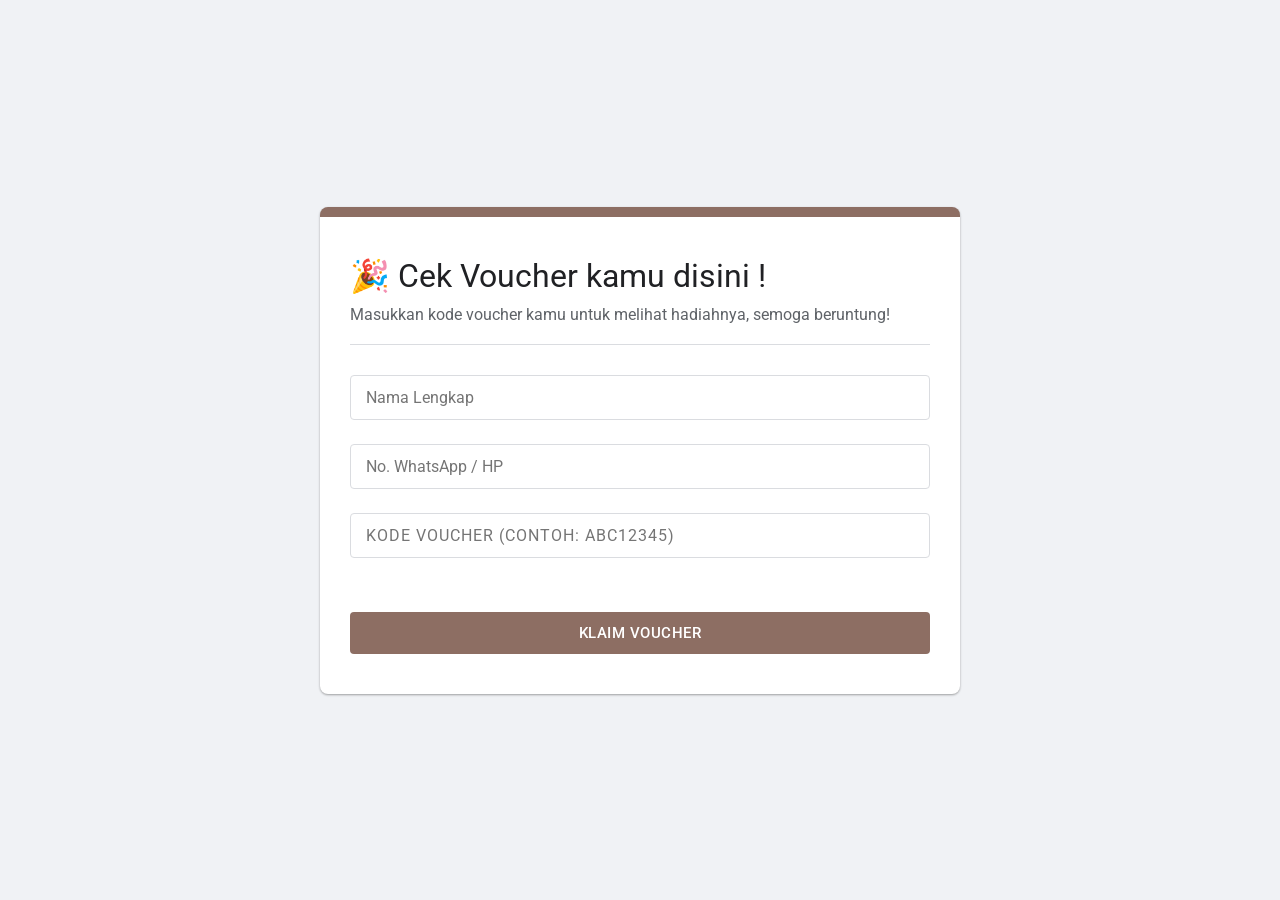
<file: index.html>
<!doctype html>
<html lang="id">
  <head>
    <meta charset="UTF-8" />
    <meta name="viewport" content="width=device-width, initial-scale=1.0" />
    <title>Voucher-kmds</title>
    <link rel="stylesheet" href="style.css" />
    <link
      href="https://fonts.googleapis.com/css2?family=Outfit:wght@300;400;600;700&display=swap"
      rel="stylesheet"
    />
  </head>
  <body>
    <div class="background-blobs">
      <div class="blob blob-1"></div>
      <div class="blob blob-2"></div>
      <div class="blob blob-3"></div>
    </div>

    <div class="container">
      <div class="card">
        <div id="entryView">
          <h1>🎉 Cek Voucher kamu disini !</h1>
          <p class="subtitle">
            Masukkan kode voucher kamu untuk melihat hadiahnya, semoga beruntung!
          </p>

          <div class="input-group">
            <input
              type="text"
              id="userName"
              placeholder="Nama Lengkap"
              class="input-field"
              autocomplete="name"
            />
            <input
              type="tel"
              id="userPhone"
              placeholder="No. WhatsApp / HP"
              class="input-field"
              autocomplete="tel"
            />
            <input
              type="text"
              id="voucherCode"
              placeholder="Kode Voucher (Contoh: ABC12345)"
              autocomplete="off"
            />
            <button id="checkBtn">KLAIM VOUCHER</button>
          </div>
        </div>
      </div>
    </div>


    <div id="customModal" class="modal hidden">
        <div class="modal-content">
            <div class="modal-icon" id="modalIcon">⚠️</div>
            <h2 id="modalTitle">Perhatian</h2>
            <p id="modalMessage">Pesan goes here</p>
            <button id="modalBtn">OK</button>
        </div>
    </div>


    <script src="data.js"></script>
    <script src="script.js"></script>
  </body>
</html>
</file>
<file: style.css>
@import url('https://fonts.googleapis.com/css2?family=Roboto:wght@400;500;700&display=swap');

:root {
  --primary-bg: #f0f2f5;
  --card-bg: #ffffff;
  --accent: #8D6E63;
  --accent-hover: #6D4C41;
  --text-main: #202124;
  --text-sec: #5f6368;
  --border: #dadce0;
  --error: #d93025;
  --success: #198754;
}

* {
  margin: 0;
  padding: 0;
  box-sizing: border-box;
  font-family: 'Roboto', sans-serif;
}

body {
  background-color: var(--primary-bg);
  color: var(--text-main);
  min-height: 100vh;
  display: flex;
  justify-content: center;
  align-items: center;
  padding: 20px;
}


.background-blobs {
  display: none;
}

.container {
  width: 100%;
  max-width: 640px;
}


.card {
  background: var(--card-bg);
  border-radius: 8px;
  border-top: 10px solid var(--accent);
  padding: 40px 30px;
  box-shadow: 0 1px 3px rgba(0,0,0,0.12), 0 1px 2px rgba(0,0,0,0.24);
  text-align: left;
}

h1 {
  font-size: 2rem;
  font-weight: 400;
  color: var(--text-main);
  margin-bottom: 10px;
}

.subtitle {
  color: var(--text-sec);
  font-size: 1rem;
  margin-bottom: 30px;
  border-bottom: 1px solid var(--border);
  padding-bottom: 20px;
}


.input-group {
  display: flex;
  flex-direction: column;
  gap: 24px;
}

input {
  width: 100%;
  padding: 12px 15px;
  border: 1px solid var(--border);
  border-radius: 4px;
  font-size: 1rem;
  color: var(--text-main);
  outline: none;
  transition: all 0.2s;
  background-color: #fff;
}

input:focus {
  border-color: var(--accent);
  box-shadow: 0 0 0 1px var(--accent);
}

#voucherCode {
  text-transform: uppercase;
  letter-spacing: 1px;
}


button {
  margin-top: 30px;
  background-color: var(--accent);
  color: white;
  border: none;
  padding: 12px 24px;
  border-radius: 4px;
  font-weight: 500;
  font-size: 0.95rem;
  cursor: pointer;
  text-transform: uppercase;
  letter-spacing: 0.5px;
  transition: background 0.2s;
  float: right;
  width: auto;  
}

button:hover {
  background-color: var(--accent-hover);
  box-shadow: 0 1px 2px rgba(0,0,0,0.2);
}

button:disabled {
  background-color: #ccc;
  cursor: not-allowed;
}


.result {
  margin-top: 30px;
  padding: 20px;
  border: 1px dashed var(--accent);
  background-color: #fdfbf7;
  border-radius: 8px;
  text-align: center;
}

#emoji {
  font-size: 3rem;
  display: block;
  margin-bottom: 10px;
}


table {
  width: 100%;
  border-collapse: collapse;
  margin-top: 20px;
  color: var(--text-main) !important;
  font-size: 0.9rem;
}

th, td {
  padding: 12px 15px;
  text-align: left;
  border-bottom: 1px solid var(--border) !important;
}

th {
  background-color: #f8f9fa !important;
  color: var(--text-sec) !important;
  font-weight: 600;
}

tr:hover {
  background-color: #f1f3f4 !important;
}

td {
  color: var(--text-main) !important;
}


::-webkit-scrollbar { width: 8px; }
::-webkit-scrollbar-thumb { background: #ccc; border-radius: 4px; }


.modal {
    position: fixed;
    top: 0;
    left: 0;
    width: 100%;
    height: 100%;
    background: rgba(0, 0, 0, 0.5);
    display: flex;
    justify-content: center;
    align-items: center;
    z-index: 9999;
    backdrop-filter: blur(2px);
}

.modal.hidden {
    display: none;
}

.modal-content {
  background: white;
  color: var(--text-main);
  border-radius: 8px;
  padding: 30px;
  width: 90%;
  max-width: 400px;
  text-align: center;
  box-shadow: 0 5px 20px rgba(0,0,0,0.2);
  animation: popIn 0.3s ease;
}

@keyframes popIn {
    from { transform: scale(0.9); opacity: 0; }
    to { transform: scale(1); opacity: 1; }
}
#modalTitle { color: var(--text-main) !important; font-weight: 500;}
#modalMessage { color: var(--text-sec) !important; }
#modalBtn { 
  width: 100%; 
  float: none; 
  background-color: var(--accent);
}


@media (max-width: 480px) {
  .card {
    padding: 20px;
  }
  button {
    width: 100%;
  }
}
</file>
